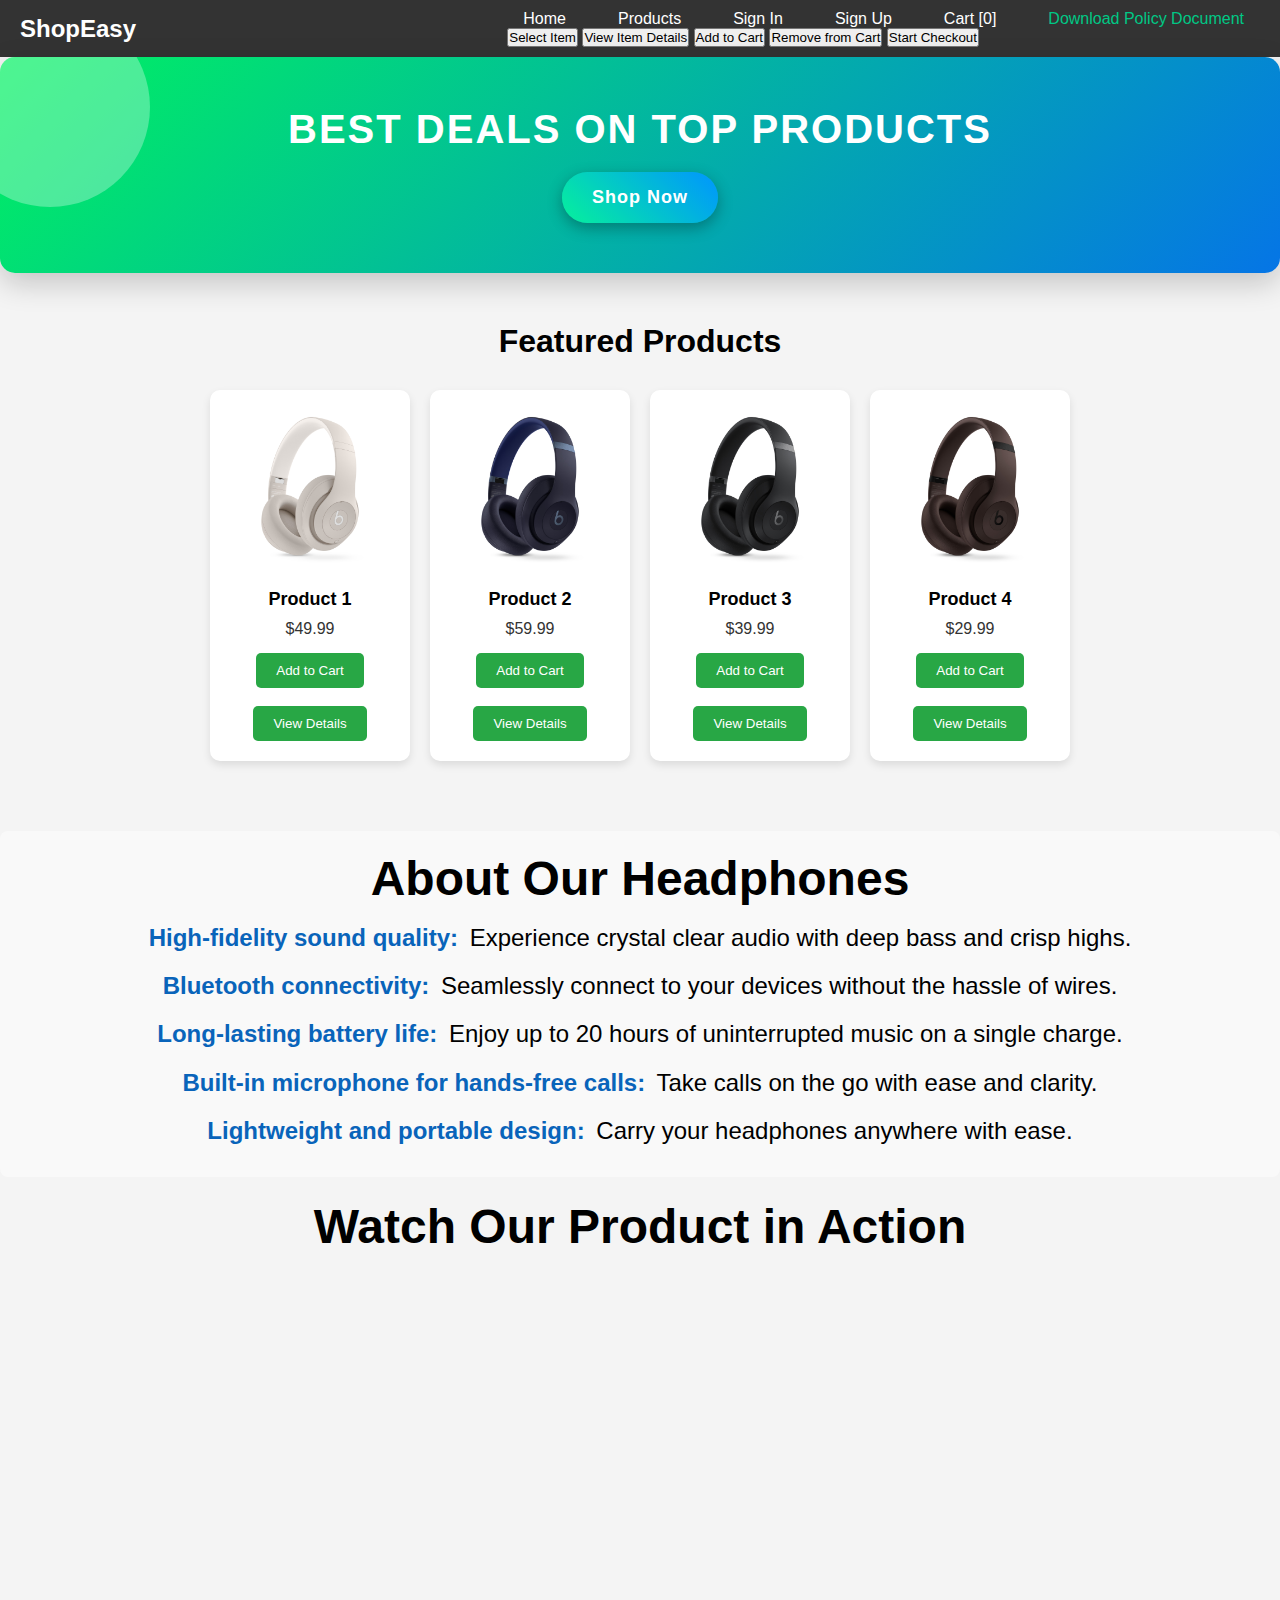
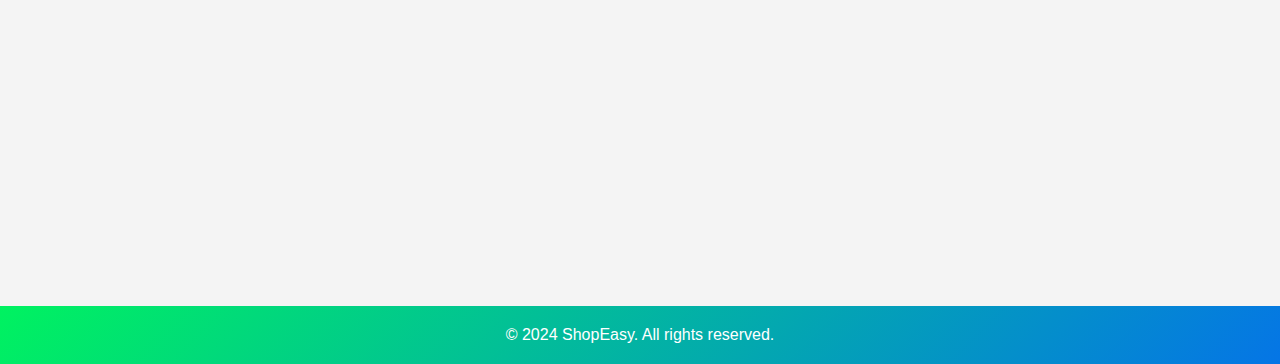
<file: index.html>
<!DOCTYPE html>
<html lang="en">
  <head>

    <!-- Start VWO Async SmartCode
    <link rel="preconnect" href="https://dev.visualwebsiteoptimizer.com" />
    <script type='text/javascript' id='vwoCode'>
    window._vwo_code || (function() {
    var account_id=973119,
    version=2.1,
    settings_tolerance=2000,
    hide_element='body',
    hide_element_style = 'opacity:0 !important;filter:alpha(opacity=0) !important;background:none !important;transition:none !important;',
    /* DO NOT EDIT BELOW THIS LINE */
    f=false,w=window,d=document,v=d.querySelector('#vwoCode'),cK='_vwo_'+account_id+'_settings',cc={};try{var c=JSON.parse(localStorage.getItem('_vwo_'+account_id+'_config'));cc=c&&typeof c==='object'?c:{}}catch(e){}var stT=cc.stT==='session'?w.sessionStorage:w.localStorage;code={nonce:v&&v.nonce,use_existing_jquery:function(){return typeof use_existing_jquery!=='undefined'?use_existing_jquery:undefined},library_tolerance:function(){return typeof library_tolerance!=='undefined'?library_tolerance:undefined},settings_tolerance:function(){return cc.sT||settings_tolerance},hide_element_style:function(){return'{'+(cc.hES||hide_element_style)+'}'},hide_element:function(){if(performance.getEntriesByName('first-contentful-paint')[0]){return''}return typeof cc.hE==='string'?cc.hE:hide_element},getVersion:function(){return version},finish:function(e){if(!f){f=true;var t=d.getElementById('_vis_opt_path_hides');if(t)t.parentNode.removeChild(t);if(e)(new Image).src='https://dev.visualwebsiteoptimizer.com/ee.gif?a='+account_id+e}},finished:function(){return f},addScript:function(e){var t=d.createElement('script');t.type='text/javascript';if(e.src){t.src=e.src}else{t.text=e.text}v&&t.setAttribute('nonce',v.nonce);d.getElementsByTagName('head')[0].appendChild(t)},load:function(e,t){var n=this.getSettings(),i=d.createElement('script'),r=this;t=t||{};if(n){i.textContent=n;d.getElementsByTagName('head')[0].appendChild(i);if(!w.VWO||VWO.caE){stT.removeItem(cK);r.load(e)}}else{var o=new XMLHttpRequest;o.open('GET',e,true);o.withCredentials=!t.dSC;o.responseType=t.responseType||'text';o.onload=function(){if(t.onloadCb){return t.onloadCb(o,e)}if(o.status===200||o.status===304){_vwo_code.addScript({text:o.responseText})}else{_vwo_code.finish('&e=loading_failure:'+e)}};o.onerror=function(){if(t.onerrorCb){return t.onerrorCb(e)}_vwo_code.finish('&e=loading_failure:'+e)};o.send()}},getSettings:function(){try{var e=stT.getItem(cK);if(!e){return}e=JSON.parse(e);if(Date.now()>e.e){stT.removeItem(cK);return}return e.s}catch(e){return}},init:function(){if(d.URL.indexOf('__vwo_disable__')>-1)return;var e=this.settings_tolerance();w._vwo_settings_timer=setTimeout(function(){_vwo_code.finish();stT.removeItem(cK)},e);var t;if(this.hide_element()!=='body'){t=d.createElement('style');var n=this.hide_element(),i=n?n+this.hide_element_style():'',r=d.getElementsByTagName('head')[0];t.setAttribute('id','_vis_opt_path_hides');v&&t.setAttribute('nonce',v.nonce);t.setAttribute('type','text/css');if(t.styleSheet)t.styleSheet.cssText=i;else t.appendChild(d.createTextNode(i));r.appendChild(t)}else{t=d.getElementsByTagName('head')[0];var i=d.createElement('div');i.style.cssText='z-index: 2147483647 !important;position: fixed !important;left: 0 !important;top: 0 !important;width: 100% !important;height: 100% !important;background: white !important;';i.setAttribute('id','_vis_opt_path_hides');i.classList.add('_vis_hide_layer');t.parentNode.insertBefore(i,t.nextSibling)}var o=window._vis_opt_url||d.URL,s='https://dev.visualwebsiteoptimizer.com/j.php?a='+account_id+'&u='+encodeURIComponent(o)+'&vn='+version;if(w.location.search.indexOf('_vwo_xhr')!==-1){this.addScript({src:s})}else{this.load(s+'&x=true')}}};w._vwo_code=code;code.init();})();
    </script>
    End VWO Async SmartCode -->
    
  <!-- Google tag (gtag.js) -->
    <script async src="https://www.googletagmanager.com/gtag/js?id=G-FWY3Q35FSN"></script>
    <script>
      window.dataLayer = window.dataLayer || [];
      function gtag(){dataLayer.push(arguments);}
      gtag('js', new Date());

      gtag('config', 'G-FWY3Q35FSN');
    </script>

    <!-- Google Tag Manager -->
<script>(function(w,d,s,l,i){w[l]=w[l]||[];w[l].push({'gtm.start':
new Date().getTime(),event:'gtm.js'});var f=d.getElementsByTagName(s)[0],
j=d.createElement(s),dl=l!='dataLayer'?'&l='+l:'';j.async=true;j.src=
'https://www.googletagmanager.com/gtm.js?id='+i+dl;f.parentNode.insertBefore(j,f);
})(window,document,'script','dataLayer','GTM-K8L4Q6W8');</script>
<!-- End Google Tag Manager -->

    <meta charset="UTF-8" />
    <meta name="viewport" content="width=device-width, initial-scale=1.0" />
    <title>E-Commerce Website</title>
    <link rel="stylesheet" href="style.css" />
    <script>
      function addToCart(product) {
          // Get cart from local storage or initialize an empty array
          let cart = JSON.parse(localStorage.getItem('cart')) || [];

          // Add the selected product to the cart
          cart.push(product);

          // Save the updated cart back to local storage
          localStorage.setItem('cart', JSON.stringify(cart));

          // Optional: Alert user or update UI
          alert(product.name + ' has been added to your cart!');
      }
  </script>
  </head>
  <body>
    <!-- Google Tag Manager (noscript) -->
<noscript><iframe src="https://www.googletagmanager.com/ns.html?id=GTM-K8L4Q6W8"
height="0" width="0" style="display:none;visibility:hidden"></iframe></noscript>
<!-- End Google Tag Manager (noscript) -->

    <header>
      <div class="logo">
        <h1>ShopEasy</h1>
      </div>
      <nav>
        <ul>
          <li><a href="index.html">Home</a></li>
          <li><a href="">Products</a></li>
          <li><a href="signin.html">Sign In</a></li>
          <li><a href="signup.html">Sign Up</a></li>
          <li><a href="cart.html">Cart [<span id="cart-count">0</span>]</a></li>
          <li><a href="Policy Document.pdf" download style="color:#00c885;">Download Policy Document</a></li>
        </ul>

        <!-- Select Item-->      
<button id="select-item">Select Item</button>
<script>
document.getElementById("select-item").addEventListener("click", function() {
    gtag('event', 'select_item', {
        'item_id': 'item_001',
        'item_name': 'Sample Smartphone',
        'category': 'Electronics'
    });
});
</script>

        <!-- View Item -->  
<button id="view-item">View Item Details</button>
<script>
document.getElementById("view-item").addEventListener("click", function() {
    gtag('event', 'view_item', {
        'item_id': 'item_001',
        'item_name': 'Sample Smartphone',
        'category': 'Electronics',
        'price': 499.99
    });
});
</script>

        <!-- Add to Cart -->
<button id="add-to-cart">Add to Cart</button>
<script>
document.getElementById("add-to-cart").addEventListener("click", function() {
    gtag('event', 'add_to_cart', {
        'item_id': 'item_001',
        'item_name': 'Sample Smartphone',
        'category': 'Electronics',
        'price': 499.99,
        'quantity': 1
    });
});
</script>

        <!-- Remove from cart-->   
<button id="remove-from-cart">Remove from Cart</button>
<script>
document.getElementById("remove-from-cart").addEventListener("click", function() {
    gtag('event', 'remove_from_cart', {
        'item_id': 'item_001',
        'item_name': 'Sample Smartphone',
        'category': 'Electronics'
    });
});
</script>

        <!-- start checkout -->
<button id="start-checkout">Start Checkout</button>
<script>
document.getElementById("start-checkout").addEventListener("click", function() {
    gtag('event', 'begin_checkout', {
        'items': [{
            'item_id': 'item_001',
            'item_name': 'Sample Smartphone',
            'category': 'Electronics',
            'price': 499.99,
            'quantity': 1
        }]
    });
});
</script>

        
      </nav>
    </header>

    <section class="banner">
      <h2>Best Deals on Top Products</h2>
      <button>Shop Now</button>
    </section>
    <section class="products">
      <h2>Featured Products</h2>
      <div class="product-grid">
        <div class="product-card">
          <img src="images\product1.jpeg" alt="Product 1" />
          <h3>Product 1</h3>
          <p>$49.99</p>
          <button class="add_to_cart" id="add_to_cart_item1" onclick="addToCart({ id: 1, name: 'Product 1', price: 49.99 })">Add to Cart</button>
          <br/> <br/>
          <a href="product1.html"><button>View Details</button></a>
        </div>
        <div class="product-card">
          <img src="images\product2.jpeg" alt="Product 2" />
          <h3>Product 2</h3>
          <p>$59.99</p>
          <button class="add_to_cart" onclick="addToCart({ id: 2, name: 'Product 2', price: 59.99 })">Add to Cart</button>
          <br/> <br/>
          <a href="product2.html"><button>View Details</button></a>
        </div>
        <div class="product-card">
          <img src="images\product3.jpeg" alt="Product 3" />
          <h3>Product 3</h3>
          <p>$39.99</p>
          <button class="add_to_cart" onclick="addToCart({ id: 3, name: 'Product 3', price: 39.99 })">Add to Cart</button>
          <br/> <br/>
          <a href="product3.html"><button>View Details</button></a>
        </div>
        <div class="product-card">
          <img src="images\product4.jpeg" alt="Product 4" />
          <h3>Product 4</h3>
          <p>$29.99</p>
          <button class="add_to_cart" onclick="addToCart({ id: 4, name: 'Product 4', price: 29.99 })">Add to Cart</button>
          <br/> <br/>
          <a href="product4.html"><button>View Details</button></a>
        </div>
      </div>
    </section>
    <section class="product-info">
      <h2>About Our Headphones</h2>
      <ul>
        <li>
          <strong>High-fidelity sound quality:</strong> Experience crystal clear
          audio with deep bass and crisp highs.
        </li>
        <li>
          <strong>Bluetooth connectivity:</strong> Seamlessly connect to your
          devices without the hassle of wires.
        </li>
        <li>
          <strong>Long-lasting battery life:</strong> Enjoy up to 20 hours of
          uninterrupted music on a single charge.
        </li>
        <li>
          <strong>Built-in microphone for hands-free calls:</strong> Take calls
          on the go with ease and clarity.
        </li>
        <li>
          <strong>Lightweight and portable design:</strong> Carry your
          headphones anywhere with ease.
        </li>
      </ul>
    </section>
    <section class="video">
      <h2 style="text-align: center; font-size: 48px; margin-bottom: 10px">
        Watch Our Product in Action
      </h2>
      <div class="video-container">
        <iframe
          width="1200"
          height="600"
          src="https://www.youtube.com/embed/wGmjjCINe-A?si=dcJS-V_lEffa7SYg"
          title="YouTube video player"
          frameborder="0"
          allow="accelerometer; autoplay; clipboard-write; encrypted-media; gyroscope; picture-in-picture; web-share"
          referrerpolicy="strict-origin-when-cross-origin"
          allowfullscreen
        ></iframe>
      </div>
    </section>
    <footer>
      <p>&copy; 2024 ShopEasy. All rights reserved.</p>
    </footer>
    <script>
      // Update cart count on page load based on local storage
      document.addEventListener('DOMContentLoaded', () => {
          let cart = JSON.parse(localStorage.getItem('cart')) || [];
          document.getElementById('cart-count').textContent = cart.length;
      });
      </script>

<!-- Select item -->

    <!-- gtag("event", "view_item_list", {
  item_list_id: "related_products",
  item_list_name: "Related products",
  items: [
    {
      item_id: "SKU_12345",
      item_name: "Stan and Friends Tee",
      affiliation: "Google Merchandise Store",
      coupon: "SUMMER_FUN",
      discount: 2.22,
      index: 0,
      item_brand: "Google",
      item_category: "Apparel",
      item_category2: "Adult",
      item_category3: "Shirts",
      item_category4: "Crew",
      item_category5: "Short sleeve",
      item_list_id: "related_products",
      item_list_name: "Related Products",
      item_variant: "green",
      location_id: "ChIJIQBpAG2ahYAR_6128GcTUEo",
      price: 10.01,
      quantity: 3
    }
  ]
});

View item   -->
<!-- <!DOCTYPE html>
<html lang="en">
<head> -->
    <!-- Google tag (gtag.js) -->
    <!-- <script async src="https://www.googletagmanager.com/gtag/js?id=G-FWY3Q35FSN"></script>
    <script>
        window.dataLayer = window.dataLayer || [];
        function gtag(){dataLayer.push(arguments);}
        gtag('js', new Date());

        gtag('config', 'G-FWY3Q35FSN');
    </script>
</head>
<body>
    <div>Order your items here</div>
    <button> View Items</button>
    <script>
  gtag("event", "view_item_list", {
  item_list_id: "related_products",
  item_list_name: "Related products",
  items: [
        // If someone purchases more than one item,
        // you can add those items to the items array
         {
          item_id: "SKU_12345",
          item_name: "Stan and Friends Tee",
          affiliation: "Google Merchandise Store",
          coupon: "SUMMER_FUN",
          discount: 2.22,
          index: 0,
          item_brand: "Google",
          item_category: "Apparel",
          item_category2: "Adult",
          item_category3: "Shirts",
          item_category4: "Crew",
          item_category5: "Short sleeve",
          item_list_id: "related_products",
          item_list_name: "Related Products",
          item_variant: "green",
          location_id: "ChIJIQBpAG2ahYAR_6128GcTUEo",
          price: 10.01,
          quantity: 3
        }]
    });
    </script> -->

<!-- Purchasing an item-->
  <!-- <!DOCTYPE html>
<html lang="en">
<head> -->
    <!-- Google tag (gtag.js) -->
    <!-- <script async src="https://www.googletagmanager.com/gtag/js?id=G-FWY3Q35FSN"></script>
    <script>
        window.dataLayer = window.dataLayer || [];
        function gtag(){dataLayer.push(arguments);}
        gtag('js', new Date());

        gtag('config', 'G-FWY3Q35FSN',{ 'debug_mode': true });
    </script>
</head>
<body>
    <div>Click Purchase Button for custom event</div>
    <button id="purchase">Purchase</button>
    <script>
    document.getElementById("purchase").addEventListener("click", function () {
        gtag("event", "purchase", {
                // This purchase event uses a different transaction ID
                // from the previous purchase event so Analytics
                // doesn't deduplicate the events.
                // Learn more: https://support.google.com/analytics/answer/12313109
                transaction_id: "T_12345_3",
                value: 30.03,
                tax: 4.90,
                shipping: 5.99,
                currency: "USD",
                coupon: "SUMMER_SALE",
                items: [
                {
                  item_id: "SKU_12345",
                  item_name: "Stan and Friends Tee",
                  affiliation: "Google Merchandise Store",
                  coupon: "SUMMER_FUN",
                  discount: 2.22,
                  index: 0,
                  item_brand: "Google",
                  item_category: "Apparel",
                  item_category2: "Adult",
                  item_category3: "Shirts",
                  item_category4: "Crew",
                  item_category5: "Short sleeve",
                  item_list_id: "related_products",
                  item_list_name: "Related Products",
                  item_variant: "green",
                  location_id: "ChIJIQBpAG2ahYAR_6128GcTUEo",
                  price: 10.01,
                  quantity: 3
                }]
        });
    });
    </script> -->

  </body>
</html>
</file>
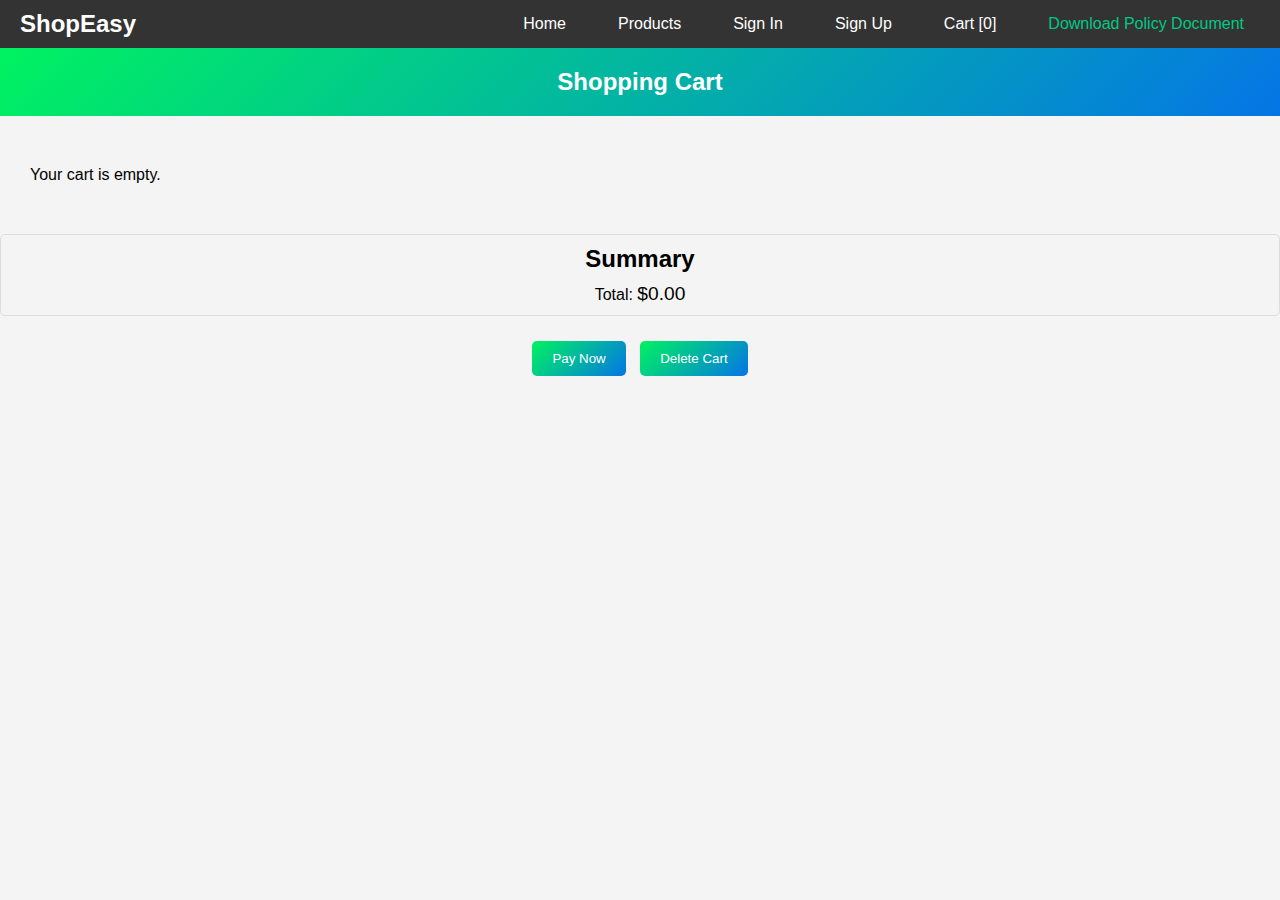
<file: cart.html>
<!DOCTYPE html>
<html lang="en">
<head>
    <!-- Google tag (gtag.js) -->
<script async src="https://www.googletagmanager.com/gtag/js?id=G-FWY3Q35FSN"></script>
<script>
  window.dataLayer = window.dataLayer || [];
  function gtag(){dataLayer.push(arguments);}
  gtag('js', new Date());

  gtag('config', 'G-FWY3Q35FSN');
</script>
    <!-- Google Tag Manager -->
<script>(function(w,d,s,l,i){w[l]=w[l]||[];w[l].push({'gtm.start':
new Date().getTime(),event:'gtm.js'});var f=d.getElementsByTagName(s)[0],
j=d.createElement(s),dl=l!='dataLayer'?'&l='+l:'';j.async=true;j.src=
'https://www.googletagmanager.com/gtm.js?id='+i+dl;f.parentNode.insertBefore(j,f);
})(window,document,'script','dataLayer','GTM-K8L4Q6W8');</script>
<!-- End Google Tag Manager -->
    <meta charset="UTF-8">
    <meta name="viewport" content="width=device-width, initial-scale=1.0">
    <title>Shopping Cart</title>
    <link rel="stylesheet" href="style.css">
    <style>
    .banner_cart {
        background: linear-gradient(135deg, #00f260, #0575e6);
        color: white;
        text-align: center;
        padding: 20px;
        margin-bottom: 20px;
    }

    #cart-items-list {
        margin: 20px 0;
        padding: 30px;
    }

    table {
    width: 100%;
    border-collapse: collapse;
    margin: 20px 0;
    }

    table, th, td {
        border: 1px solid #ddd;
    }

    th, td {
        padding: 12px;
        text-align: left;
    }

    th {
        background-color: #f2f2f2;
        color: #333;
    }

    tr:nth-child(even) {
        background-color: #f9f9f9;
    }

    tr:hover {
        background-color: #f1f1f1;
    }

    button {
        background: linear-gradient(135deg, #00f260, #0575e6);
        color: white;
        padding: 10px 20px;
        border: none;
        cursor: pointer;
        margin: 5px;
        border-radius: 5px;
    }

    button:hover {
        background: linear-gradient(180deg, #00f260, #0575e6);
    }

    .total-price {
        font-size: 1.2em;
        text-align: right;
        margin-top: 10px;
    }
    .cart-summary {
        margin-top: 20px;
        padding: 10px;
        border: 1px solid #ddd;
        border-radius: 5px;
        text-align: center;
    }
    .cart-summary h2 {
        margin: 0;
        padding-bottom: 10px;
    }
    .cart-actions {
        margin-top: 20px;
        text-align: center;
    }
    </style>
    <script>
        window.onload = function() {
            // Get cart from local storage
            let cart = JSON.parse(localStorage.getItem('cart')) || [];
            let cartItemsDiv = document.getElementById('cart-items-list');
            let totalPriceSpan = document.querySelector('.total-price');
            let total = 0;
            let itemCounts = {};

            // Count items
            cart.forEach(item => {
                if (itemCounts[item.name]) {
                    itemCounts[item.name].count += 1;
                    itemCounts[item.name].price = item.price;
                } else {
                    itemCounts[item.name] = { count: 1, price: item.price };
                }
            });

            // Display cart items as a table
            if (cart.length === 0) {
                cartItemsDiv.innerHTML = '<p>Your cart is empty.</p>';
            } else {
                let table = '<table><tr><th>Product Name</th><th>Price</th><th>Quantity</th></tr>';
                for (let itemName in itemCounts) {
                    table += `<tr><td>${itemName}</td><td>$${itemCounts[itemName].price.toFixed(2)}</td><td>${itemCounts[itemName].count}</td></tr>`;
                    total += itemCounts[itemName].price * itemCounts[itemName].count;
                }
                table += '</table>';
                cartItemsDiv.innerHTML = table;
            }

            // Display total price
            totalPriceSpan.textContent = `$${total.toFixed(2)}`;
        }
    </script>
</head>
<body>
    <!-- Google Tag Manager (noscript) -->
<noscript><iframe src="https://www.googletagmanager.com/ns.html?id=GTM-K8L4Q6W8"
height="0" width="0" style="display:none;visibility:hidden"></iframe></noscript>
<!-- End Google Tag Manager (noscript) -->
    <header>
        <div class="logo">
          <h1>ShopEasy</h1>
        </div>
        <nav>
          <ul>
            <li><a href="index.html">Home</a></li>
            <li><a href="">Products</a></li>
            <li><a href="signin.html">Sign In</a></li>
            <li><a href="signup.html">Sign Up</a></li>
            <li><a href="cart.html">Cart [<span id="cart-count">0</span>]</a></li>
            <li><a href="Policy Document.pdf" download style="color:#00c885;">Download Policy Document</a></li>
          </ul>
        </nav>
    </header>
    <section class="banner_cart">
        <h2>Shopping Cart</h2>
    </section>
    <ul id="cart-items-list">
        <!-- Items will be dynamically added here -->
    </ul>
    <section class="cart-summary">
        <h2>Summary</h2>
        <p>Total: <span class="total-price">$0.00</span></p>
    </section>
    <section class="cart-actions">
        <button id="pay-now">Pay Now</button>
        <button class="delet_items" id="delete-cart">Delete Cart</button>
    </section>
    <script>
        document.querySelector('.delet_items').addEventListener('click', function() {
            alert('All items are deleted!');
            localStorage.removeItem('cart');
            document.getElementById('cart-items-list').innerHTML = '<p>Your cart is empty.</p>';
            document.querySelector('.total-price').textContent = '$0.00';
        });
    </script>
    <script>
        // Update cart count on page load based on local storage
        document.addEventListener('DOMContentLoaded', () => {
            let cart = JSON.parse(localStorage.getItem('cart')) || [];
            document.getElementById('cart-count').textContent = cart.length;
        });
    </script>
</body>
</html>
</file>
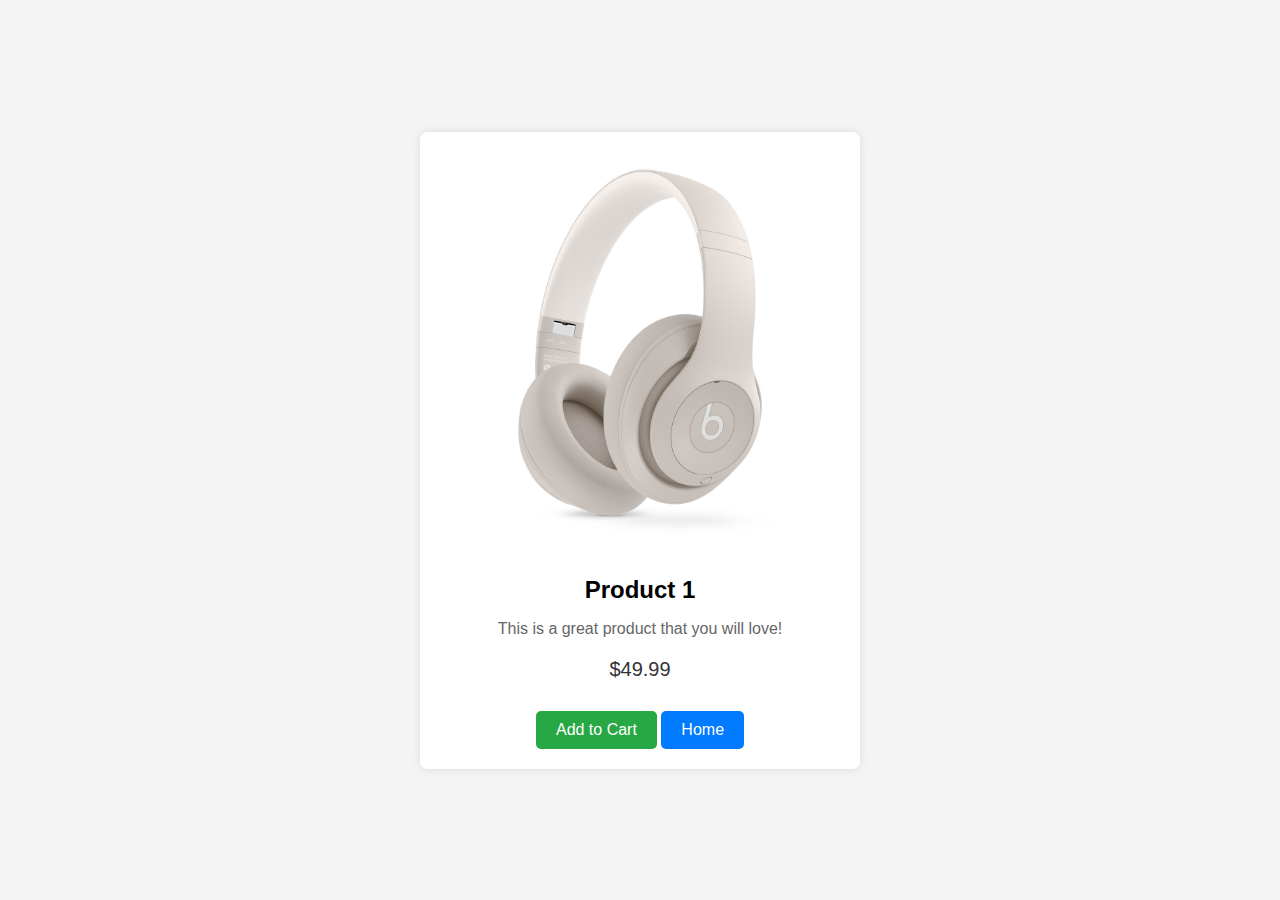
<file: product1.html>
<!DOCTYPE html>
<html lang="en">
<head>
    <!-- Google tag (gtag.js) -->
<script async src="https://www.googletagmanager.com/gtag/js?id=G-FWY3Q35FSN"></script>
<script>
  window.dataLayer = window.dataLayer || [];
  function gtag(){dataLayer.push(arguments);}
  gtag('js', new Date());

  gtag('config', 'G-FWY3Q35FSN');
</script>

    <!-- Google Tag Manager -->
<script>(function(w,d,s,l,i){w[l]=w[l]||[];w[l].push({'gtm.start':
    new Date().getTime(),event:'gtm.js'});var f=d.getElementsByTagName(s)[0],
    j=d.createElement(s),dl=l!='dataLayer'?'&l='+l:'';j.async=true;j.src=
    'https://www.googletagmanager.com/gtm.js?id='+i+dl;f.parentNode.insertBefore(j,f);
    })(window,document,'script','dataLayer','GTM-K8L4Q6W8');</script>
    <!-- End Google Tag Manager -->
    <meta charset="UTF-8">
    <meta name="viewport" content="width=device-width, initial-scale=1.0">
    <title>Product 1</title>
    <style>
        body {
            font-family: Arial, sans-serif;
            background-color: #f4f4f4;
            margin: 0;
            padding: 0;
            display: flex;
            justify-content: center;
            align-items: center;
            height: 100vh;
        }
        .product-container {
            background-color: #fff;
            padding: 20px;
            border-radius: 8px;
            box-shadow: 0 0 10px rgba(0, 0, 0, 0.1);
            text-align: center;
            max-width: 400px;
            width: 100%;
        }
        .product-image {
            max-width: 100%;
            border-radius: 8px;
        }
        .product-title {
            font-size: 24px;
            margin: 20px 0 10px;
        }
        .product-description {
            font-size: 16px;
            color: #666;
            margin-bottom: 20px;
        }
        .product-price {
            font-size: 20px;
            color: #333;
            margin-bottom: 20px;
        }
        .pay-now-button {
            background-color: #28a745;
            color: #fff;
            padding: 10px 20px;
            border: none;
            border-radius: 5px;
            cursor: pointer;
            font-size: 16px;
        }
        .pay-now-button:hover {
            background-color: #218838;
        }
    </style>
    <script>
        function addToCart(product) {
            // Get cart from local storage or initialize an empty array
            let cart = JSON.parse(localStorage.getItem('cart')) || [];

            // Add the selected product to the cart
            cart.push(product);

            // Save the updated cart back to local storage
            localStorage.setItem('cart', JSON.stringify(cart));

            // Optional: Alert user or update UI
            alert(product.name + ' has been added to your cart!');
        }
    </script>
</head>
<body>
    <!-- Google Tag Manager (noscript) -->
<noscript><iframe src="https://www.googletagmanager.com/ns.html?id=GTM-K8L4Q6W8"
    height="0" width="0" style="display:none;visibility:hidden"></iframe></noscript>
    <!-- End Google Tag Manager (noscript) -->
    <div class="product-container">
        <img src="images\product1.jpeg" alt="Product Image" class="product-image">
        <h1 class="product-title">Product 1</h1>
        <p class="product-description">This is a great product that you will love!</p>
        <p class="product-price">$49.99</p>
        <a href="cart.html"><button class="pay-now-button" onclick="addToCart({ id: 1, name: 'Product 1', price: 49.99 })">Add to Cart</button></a>
        <button class="home-button" onclick="window.location.href='https://stuty23.github.io/Practice-Ecom/'">Home</button>
        <style>
            .home-button {
                background-color: #007bff;
                color: #fff;
                padding: 10px 20px;
                border: none;
                border-radius: 5px;
                cursor: pointer;
                font-size: 16px;
                margin-top: 10px;
            }
            .home-button:hover {
                background-color: #0056b3;
            }
        </style>
    </div>
</body>
</html>
</file>
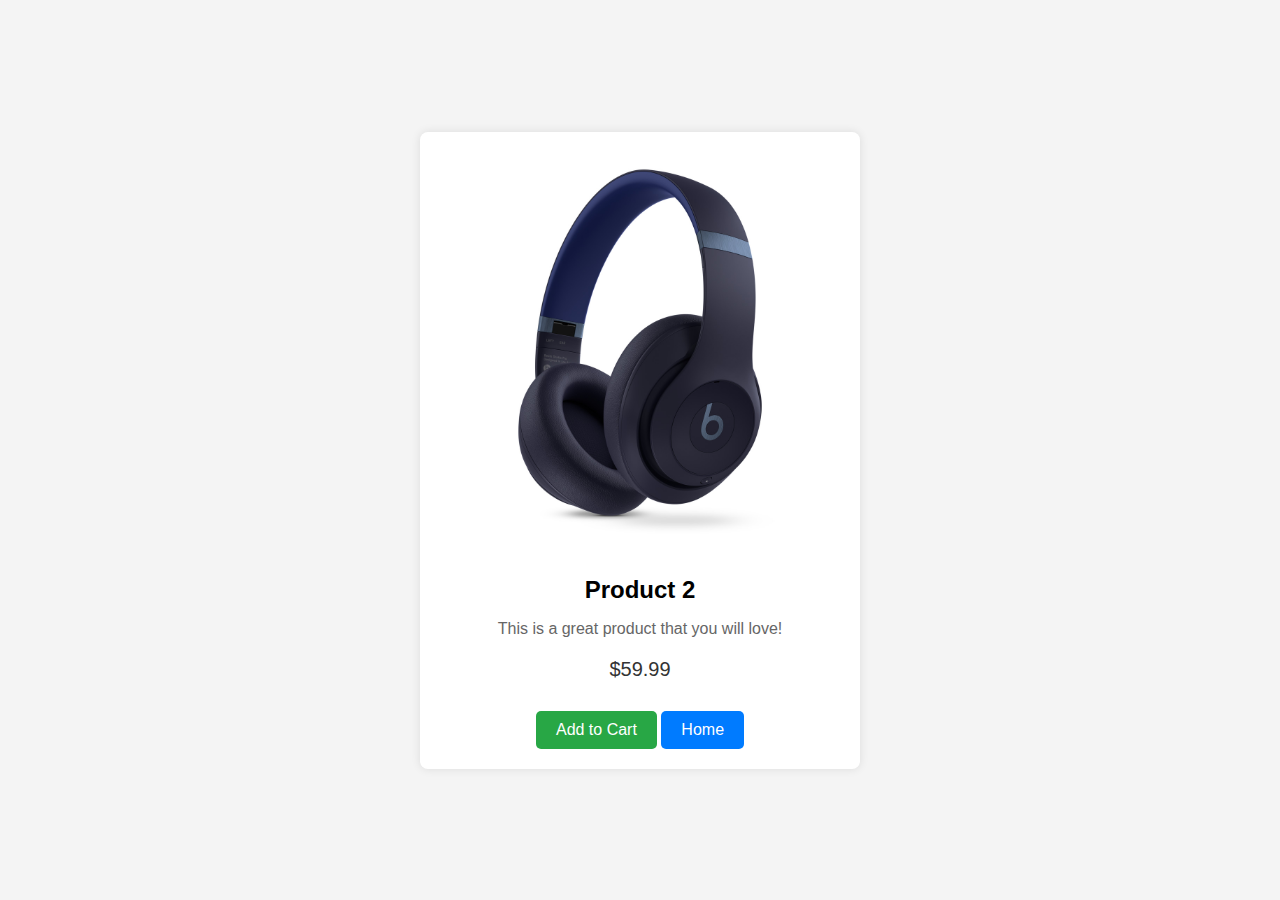
<file: product2.html>
<!DOCTYPE html>
<html lang="en">
<head>
    <!-- Google tag (gtag.js) -->
<script async src="https://www.googletagmanager.com/gtag/js?id=G-FWY3Q35FSN"></script>
<script>
  window.dataLayer = window.dataLayer || [];
  function gtag(){dataLayer.push(arguments);}
  gtag('js', new Date());

  gtag('config', 'G-FWY3Q35FSN');
</script>

    <!-- Google Tag Manager -->
<script>(function(w,d,s,l,i){w[l]=w[l]||[];w[l].push({'gtm.start':
    new Date().getTime(),event:'gtm.js'});var f=d.getElementsByTagName(s)[0],
    j=d.createElement(s),dl=l!='dataLayer'?'&l='+l:'';j.async=true;j.src=
    'https://www.googletagmanager.com/gtm.js?id='+i+dl;f.parentNode.insertBefore(j,f);
    })(window,document,'script','dataLayer','GTM-K8L4Q6W8');</script>
    <!-- End Google Tag Manager -->
    <meta charset="UTF-8">
    <meta name="viewport" content="width=device-width, initial-scale=1.0">
    <title>Product 2</title>
    <style>
        body {
            font-family: Arial, sans-serif;
            background-color: #f4f4f4;
            margin: 0;
            padding: 0;
            display: flex;
            justify-content: center;
            align-items: center;
            height: 100vh;
        }
        .product-container {
            background-color: #fff;
            padding: 20px;
            border-radius: 8px;
            box-shadow: 0 0 10px rgba(0, 0, 0, 0.1);
            text-align: center;
            max-width: 400px;
            width: 100%;
        }
        .product-image {
            max-width: 100%;
            border-radius: 8px;
        }
        .product-title {
            font-size: 24px;
            margin: 20px 0 10px;
        }
        .product-description {
            font-size: 16px;
            color: #666;
            margin-bottom: 20px;
        }
        .product-price {
            font-size: 20px;
            color: #333;
            margin-bottom: 20px;
        }
        .pay-now-button {
            background-color: #28a745;
            color: #fff;
            padding: 10px 20px;
            border: none;
            border-radius: 5px;
            cursor: pointer;
            font-size: 16px;
        }
        .pay-now-button:hover {
            background-color: #218838;
        }
    </style>
    <script>
        function addToCart(product) {
            // Get cart from local storage or initialize an empty array
            let cart = JSON.parse(localStorage.getItem('cart')) || [];

            // Add the selected product to the cart
            cart.push(product);

            // Save the updated cart back to local storage
            localStorage.setItem('cart', JSON.stringify(cart));

            // Optional: Alert user or update UI
            alert(product.name + ' has been added to your cart!');
        }
    </script>
</head>
<body>
    <!-- Google Tag Manager (noscript) -->
<noscript><iframe src="https://www.googletagmanager.com/ns.html?id=GTM-K8L4Q6W8"
    height="0" width="0" style="display:none;visibility:hidden"></iframe></noscript>
    <!-- End Google Tag Manager (noscript) -->
    <div class="product-container">
        <img src="images\product2.jpeg" alt="Product Image" class="product-image">
        <h1 class="product-title">Product 2</h1>
        <p class="product-description">This is a great product that you will love!</p>
        <p class="product-price">$59.99</p>
        <a href="cart.html"><button class="pay-now-button" onclick="addToCart({ id: 2, name: 'Product 2', price: 59.99 })">Add to Cart</button></a>
        <button class="home-button" onclick="window.location.href='https://stuty23.github.io/Practice-Ecom/'">Home</button>
        <style>
            .home-button {
                background-color: #007bff;
                color: #fff;
                padding: 10px 20px;
                border: none;
                border-radius: 5px;
                cursor: pointer;
                font-size: 16px;
                margin-top: 10px;
            }
            .home-button:hover {
                background-color: #0056b3;
            }
        </style>
    </div>
</body>
</html>
</file>
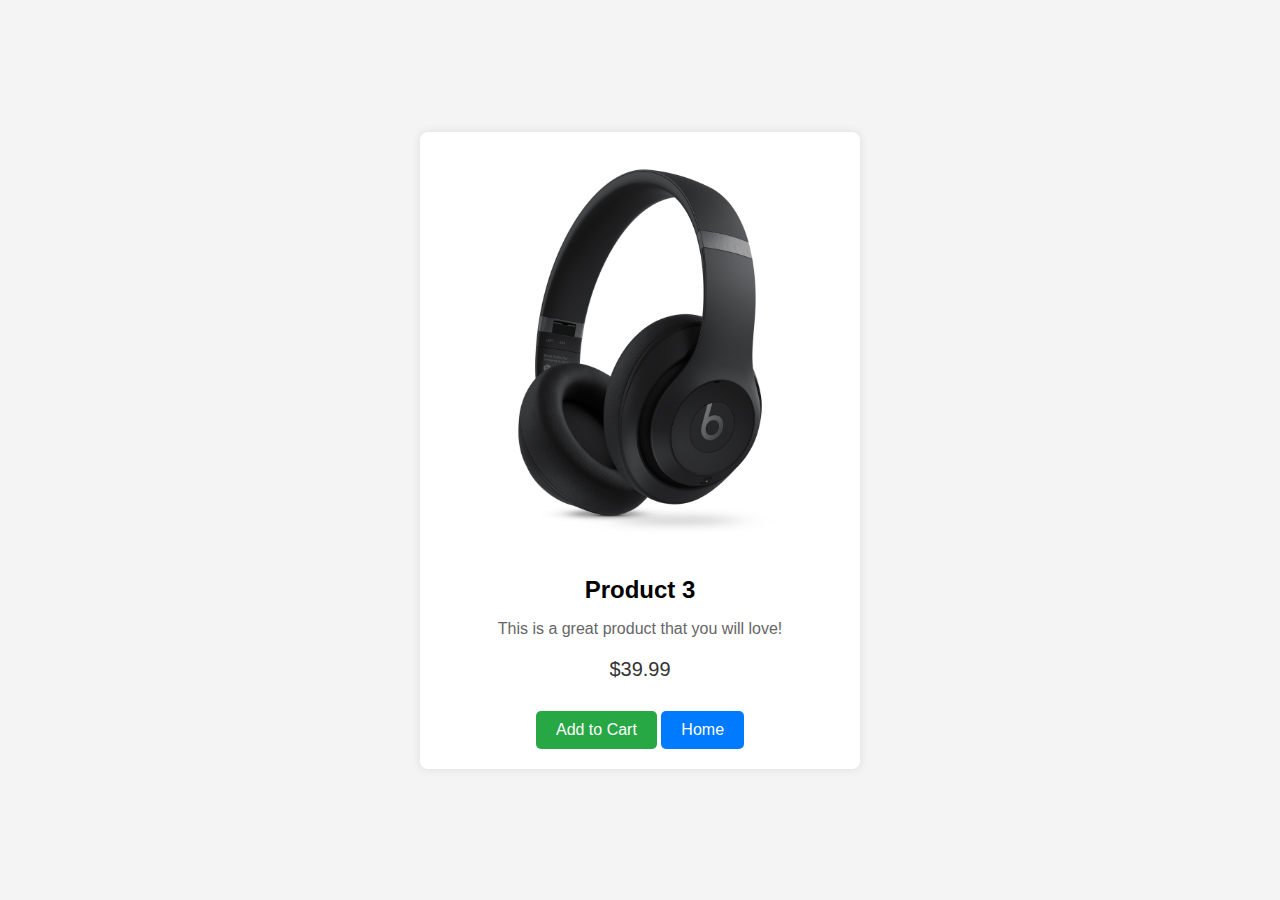
<file: product3.html>
<!DOCTYPE html>
<html lang="en">
<head>
    <!-- Google tag (gtag.js) -->
<script async src="https://www.googletagmanager.com/gtag/js?id=G-FWY3Q35FSN"></script>
<script>
  window.dataLayer = window.dataLayer || [];
  function gtag(){dataLayer.push(arguments);}
  gtag('js', new Date());

  gtag('config', 'G-FWY3Q35FSN');
</script>

    <!-- Google Tag Manager -->
<script>(function(w,d,s,l,i){w[l]=w[l]||[];w[l].push({'gtm.start':
    new Date().getTime(),event:'gtm.js'});var f=d.getElementsByTagName(s)[0],
    j=d.createElement(s),dl=l!='dataLayer'?'&l='+l:'';j.async=true;j.src=
    'https://www.googletagmanager.com/gtm.js?id='+i+dl;f.parentNode.insertBefore(j,f);
    })(window,document,'script','dataLayer','GTM-K8L4Q6W8');</script>
    <!-- End Google Tag Manager -->
    <meta charset="UTF-8">
    <meta name="viewport" content="width=device-width, initial-scale=1.0">
    <title>Product 3</title>
    <style>
        body {
            font-family: Arial, sans-serif;
            background-color: #f4f4f4;
            margin: 0;
            padding: 0;
            display: flex;
            justify-content: center;
            align-items: center;
            height: 100vh;
        }
        .product-container {
            background-color: #fff;
            padding: 20px;
            border-radius: 8px;
            box-shadow: 0 0 10px rgba(0, 0, 0, 0.1);
            text-align: center;
            max-width: 400px;
            width: 100%;
        }
        .product-image {
            max-width: 100%;
            border-radius: 8px;
        }
        .product-title {
            font-size: 24px;
            margin: 20px 0 10px;
        }
        .product-description {
            font-size: 16px;
            color: #666;
            margin-bottom: 20px;
        }
        .product-price {
            font-size: 20px;
            color: #333;
            margin-bottom: 20px;
        }
        .pay-now-button {
            background-color: #28a745;
            color: #fff;
            padding: 10px 20px;
            border: none;
            border-radius: 5px;
            cursor: pointer;
            font-size: 16px;
        }
        .pay-now-button:hover {
            background-color: #218838;
        }
    </style>
    <script>
        function addToCart(product) {
            // Get cart from local storage or initialize an empty array
            let cart = JSON.parse(localStorage.getItem('cart')) || [];

            // Add the selected product to the cart
            cart.push(product);

            // Save the updated cart back to local storage
            localStorage.setItem('cart', JSON.stringify(cart));

            // Optional: Alert user or update UI
            alert(product.name + ' has been added to your cart!');
        }
    </script>
</head>
<body>
    <!-- Google Tag Manager (noscript) -->
<noscript><iframe src="https://www.googletagmanager.com/ns.html?id=GTM-K8L4Q6W8"
    height="0" width="0" style="display:none;visibility:hidden"></iframe></noscript>
    <!-- End Google Tag Manager (noscript) -->
    <div class="product-container">
        <img src="images\product3.jpeg" alt="Product Image" class="product-image">
        <h1 class="product-title">Product 3</h1>
        <p class="product-description">This is a great product that you will love!</p>
        <p class="product-price">$39.99</p>
        <a href="cart.html"><button class="pay-now-button" onclick="addToCart({ id: 3, name: 'Product 3', price: 39.99 })">Add to Cart</button></a>
        <button class="home-button" onclick="window.location.href='https://stuty23.github.io/Practice-Ecom/'">Home</button>
        <style>
            .home-button {
                background-color: #007bff;
                color: #fff;
                padding: 10px 20px;
                border: none;
                border-radius: 5px;
                cursor: pointer;
                font-size: 16px;
                margin-top: 10px;
            }
            .home-button:hover {
                background-color: #0056b3;
            }
        </style>
    </div>
</body>
</html>
</file>
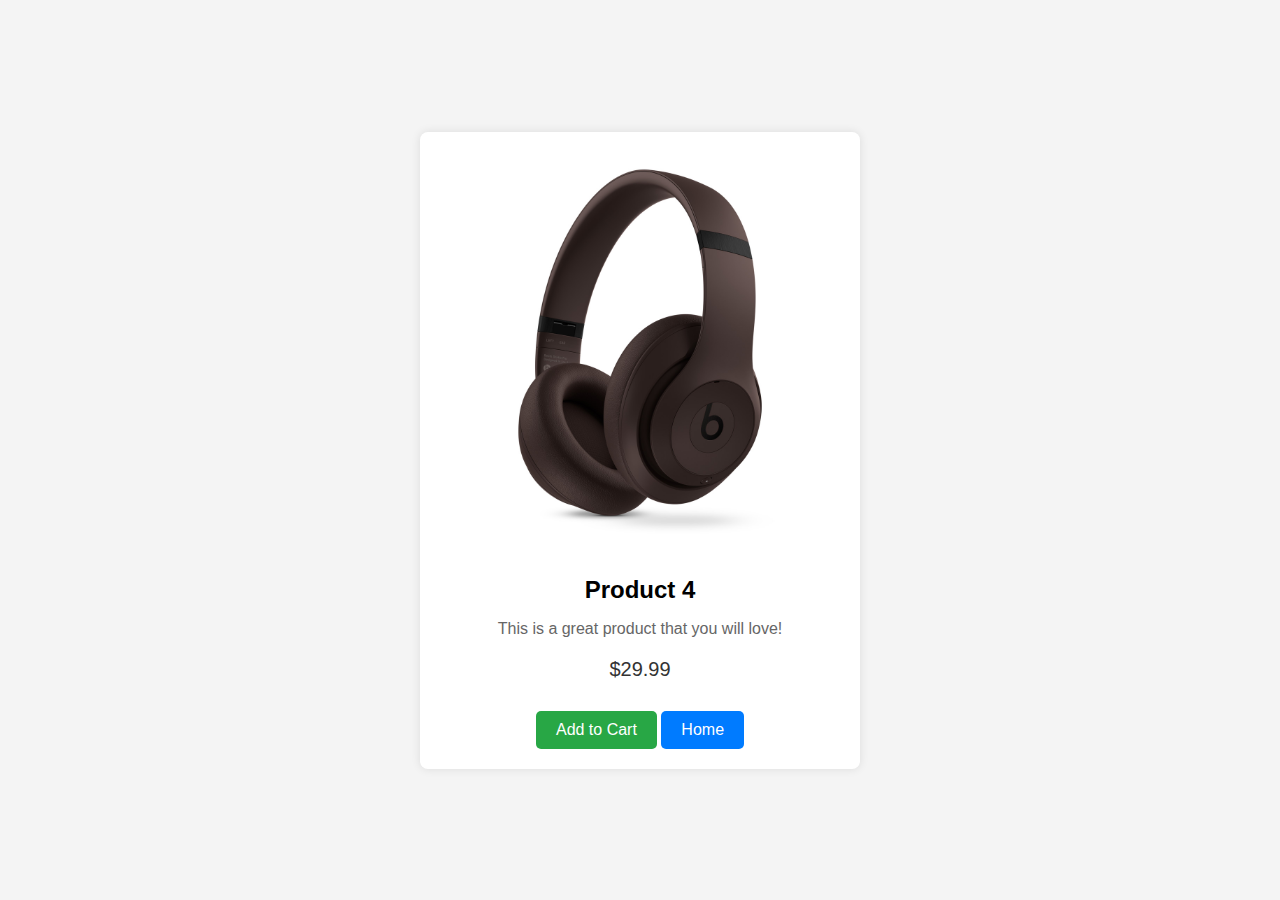
<file: product4.html>
<!DOCTYPE html>
<html lang="en">
<head>
    <!-- Google tag (gtag.js) -->
<script async src="https://www.googletagmanager.com/gtag/js?id=G-FWY3Q35FSN"></script>
<script>
  window.dataLayer = window.dataLayer || [];
  function gtag(){dataLayer.push(arguments);}
  gtag('js', new Date());

  gtag('config', 'G-FWY3Q35FSN');
</script>

    <!-- Google Tag Manager -->
<script>(function(w,d,s,l,i){w[l]=w[l]||[];w[l].push({'gtm.start':
    new Date().getTime(),event:'gtm.js'});var f=d.getElementsByTagName(s)[0],
    j=d.createElement(s),dl=l!='dataLayer'?'&l='+l:'';j.async=true;j.src=
    'https://www.googletagmanager.com/gtm.js?id='+i+dl;f.parentNode.insertBefore(j,f);
    })(window,document,'script','dataLayer','GTM-K8L4Q6W8');</script>
    <!-- End Google Tag Manager -->
    <meta charset="UTF-8">
    <meta name="viewport" content="width=device-width, initial-scale=1.0">
    <title>Product 4</title>
    <style>
        body {
            font-family: Arial, sans-serif;
            background-color: #f4f4f4;
            margin: 0;
            padding: 0;
            display: flex;
            justify-content: center;
            align-items: center;
            height: 100vh;
        }
        .product-container {
            background-color: #fff;
            padding: 20px;
            border-radius: 8px;
            box-shadow: 0 0 10px rgba(0, 0, 0, 0.1);
            text-align: center;
            max-width: 400px;
            width: 100%;
        }
        .product-image {
            max-width: 100%;
            border-radius: 8px;
        }
        .product-title {
            font-size: 24px;
            margin: 20px 0 10px;
        }
        .product-description {
            font-size: 16px;
            color: #666;
            margin-bottom: 20px;
        }
        .product-price {
            font-size: 20px;
            color: #333;
            margin-bottom: 20px;
        }
        .pay-now-button {
            background-color: #28a745;
            color: #fff;
            padding: 10px 20px;
            border: none;
            border-radius: 5px;
            cursor: pointer;
            font-size: 16px;
        }
        .pay-now-button:hover {
            background-color: #218838;
        }
    </style>
    <script>
        function addToCart(product) {
            // Get cart from local storage or initialize an empty array
            let cart = JSON.parse(localStorage.getItem('cart')) || [];

            // Add the selected product to the cart
            cart.push(product);

            // Save the updated cart back to local storage
            localStorage.setItem('cart', JSON.stringify(cart));

            // Optional: Alert user or update UI
            alert(product.name + ' has been added to your cart!');
        }
    </script>
</head>
<body>
    <!-- Google Tag Manager (noscript) -->
<noscript><iframe src="https://www.googletagmanager.com/ns.html?id=GTM-K8L4Q6W8"
    height="0" width="0" style="display:none;visibility:hidden"></iframe></noscript>
    <!-- End Google Tag Manager (noscript) -->
    <div class="product-container">
        <img src="images\product4.jpeg" alt="Product Image" class="product-image">
        <h1 class="product-title">Product 4</h1>
        <p class="product-description">This is a great product that you will love!</p>
        <p class="product-price">$29.99</p>
        <a href="cart.html"><button class="pay-now-button" onclick="addToCart({ id: 4, name: 'Product 4', price: 29.99 })">Add to Cart</button></a>
        <button class="home-button" onclick="window.location.href='https://stuty23.github.io/Practice-Ecom/'">Home</button>
        <style>
            .home-button {
                background-color: #007bff;
                color: #fff;
                padding: 10px 20px;
                border: none;
                border-radius: 5px;
                cursor: pointer;
                font-size: 16px;
                margin-top: 10px;
            }
            .home-button:hover {
                background-color: #0056b3;
            }
        </style>
    </div>
</body>
</html>
</file>
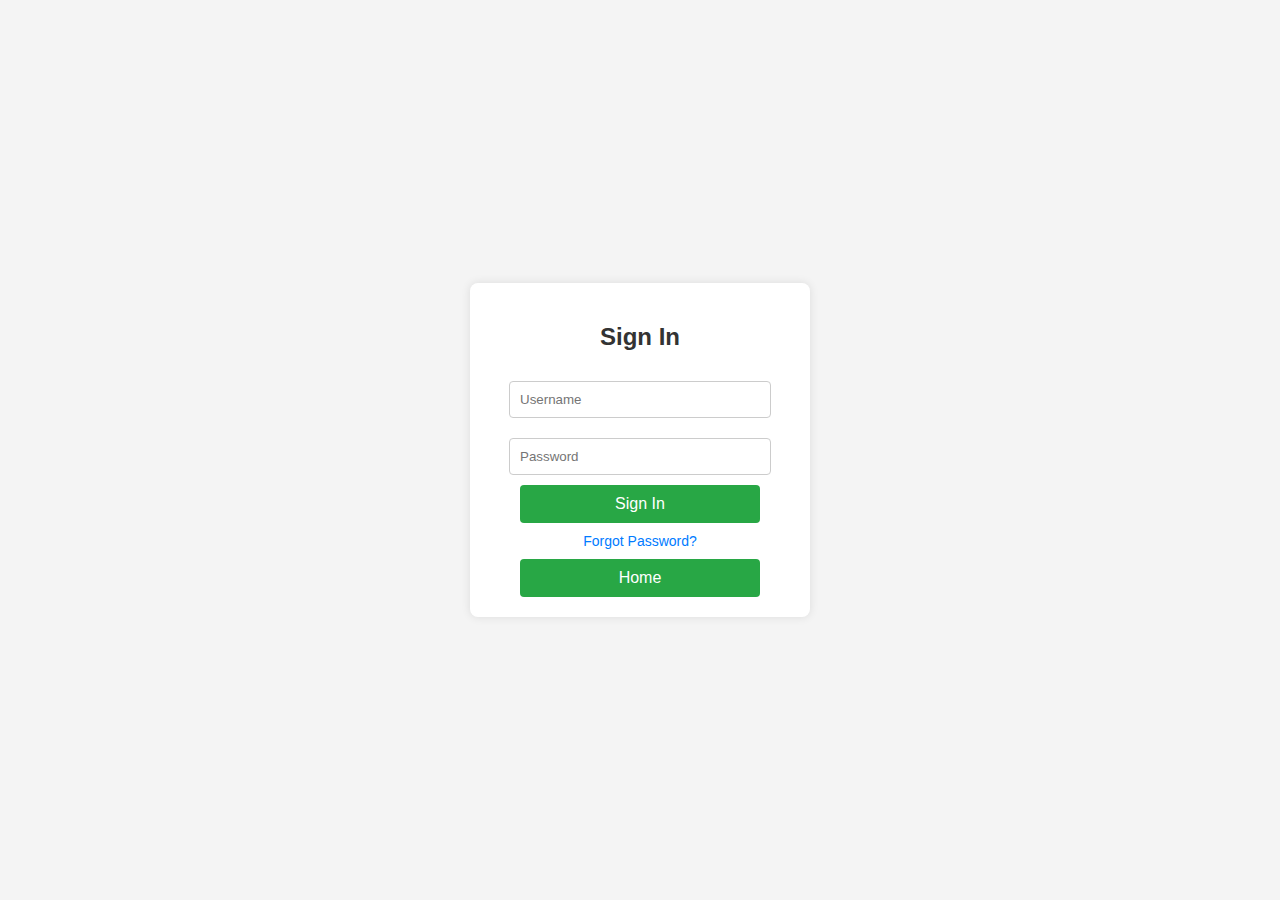
<file: signin.html>
<!DOCTYPE html>
<html lang="en">
<head>
    <!-- Google tag (gtag.js) -->
<script async src="https://www.googletagmanager.com/gtag/js?id=G-FWY3Q35FSN"></script>
<script>
  window.dataLayer = window.dataLayer || [];
  function gtag(){dataLayer.push(arguments);}
  gtag('js', new Date());

  gtag('config', 'G-FWY3Q35FSN');
</script>

    <!-- Google Tag Manager -->
<script>(function(w,d,s,l,i){w[l]=w[l]||[];w[l].push({'gtm.start':
    new Date().getTime(),event:'gtm.js'});var f=d.getElementsByTagName(s)[0],
    j=d.createElement(s),dl=l!='dataLayer'?'&l='+l:'';j.async=true;j.src=
    'https://www.googletagmanager.com/gtm.js?id='+i+dl;f.parentNode.insertBefore(j,f);
    })(window,document,'script','dataLayer','GTM-K8L4Q6W8');</script>
    <!-- End Google Tag Manager -->
    <meta charset="UTF-8">
    <meta name="viewport" content="width=device-width, initial-scale=1.0">
    <title>Sign In</title>
    <style>
        body {
            font-family: Arial, sans-serif;
            background-color: #f4f4f4;
            display: flex;
            justify-content: center;
            align-items: center;
            height: 100vh;
            margin: 0;
        }
        .signin-container {
            background-color: #fff;
            padding: 20px;
            border-radius: 8px;
            box-shadow: 0 0 10px rgba(0, 0, 0, 0.1);
            width: 300px;
            transition: transform 0.3s ease-in-out;
            text-align: center;
        }
        .signin-container:hover {
            transform: scale(1.05);
        }
        .signin-container h2 {
            margin-bottom: 20px;
            color: #333;
            text-align: center;
        }
        .signin-container input[type="text"],
        .signin-container input[type="password"] {
            width: 80%;
            padding: 10px;
            margin: 10px 0;
            border: 1px solid #ccc;
            border-radius: 4px;
            transition: border-color 0.3s ease-in-out;
        }
        .signin-container input[type="text"]:focus,
        .signin-container input[type="password"]:focus {
            border-color: #28a745;
            outline: none;
        }
        .signin-container button {
            width: 80%;
            padding: 10px;
            background-color: #28a745;
            border: none;
            border-radius: 4px;
            color: #fff;
            font-size: 16px;
            cursor: pointer;
            transition: background-color 0.3s ease-in-out;
        }
        .signin-container button:hover {
            background-color: #218838;
        }
        .signin-container .forgot-password {
            display: block;
            margin-top: 10px;
            text-align: center;
            color: #007bff;
            text-decoration: none;
            font-size: 14px;
        }
        .signin-container .forgot-password:hover {
            text-decoration: underline;
        }
    </style>
</head>
<body>
    <!-- Google Tag Manager (noscript) -->
<noscript><iframe src="https://www.googletagmanager.com/ns.html?id=GTM-K8L4Q6W8"
    height="0" width="0" style="display:none;visibility:hidden"></iframe></noscript>
    <!-- End Google Tag Manager (noscript) -->

    <div class="signin-container">
        <h2>Sign In</h2>
        <form>
            <input type="text" placeholder="Username" required>
            <input type="password" placeholder="Password" required>
            <button type="submit">Sign In</button>
            <a href="#" class="forgot-password">Forgot Password?</a>
        </form>
        <button class="home-button" onclick="window.location.href='https://stuty23.github.io/Practice-Ecom/'">Home</button>
        <style>
            .home-button {
                background-color: #007bff;
                color: #fff;
                padding: 10px 20px;
                border: none;
                border-radius: 5px;
                cursor: pointer;
                font-size: 16px;
                margin-top: 10px;
            }
            .home-button:hover {
                background-color: #0056b3;
            }
        </style>
    </div>
</body>
</html>
</file>
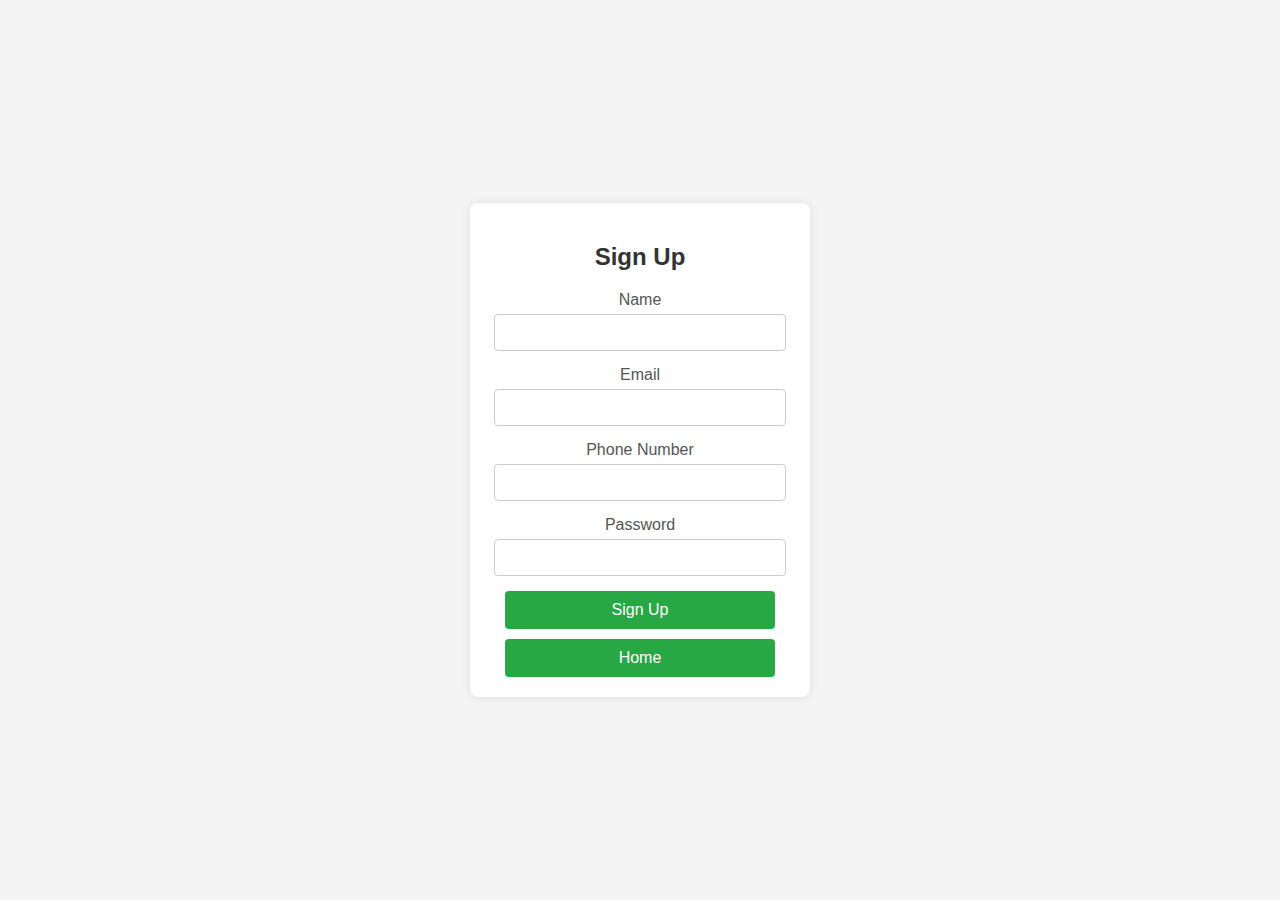
<file: signup.html>
<!DOCTYPE html>
<html lang="en">
<head>
    <!-- Google tag (gtag.js) -->
<script async src="https://www.googletagmanager.com/gtag/js?id=G-FWY3Q35FSN"></script>
<script>
  window.dataLayer = window.dataLayer || [];
  function gtag(){dataLayer.push(arguments);}
  gtag('js', new Date());

  gtag('config', 'G-FWY3Q35FSN');
</script>

    <!-- Google Tag Manager -->
<script>(function(w,d,s,l,i){w[l]=w[l]||[];w[l].push({'gtm.start':
    new Date().getTime(),event:'gtm.js'});var f=d.getElementsByTagName(s)[0],
    j=d.createElement(s),dl=l!='dataLayer'?'&l='+l:'';j.async=true;j.src=
    'https://www.googletagmanager.com/gtm.js?id='+i+dl;f.parentNode.insertBefore(j,f);
    })(window,document,'script','dataLayer','GTM-K8L4Q6W8');</script>
    <!-- End Google Tag Manager -->
    <meta charset="UTF-8">
    <meta name="viewport" content="width=device-width, initial-scale=1.0">
    <title>Sign Up</title>
    <style>
        body {
            font-family: Arial, sans-serif;
            background-color: #f4f4f4;
            display: flex;
            justify-content: center;
            align-items: center;
            height: 100vh;
            margin: 0;
        }
        .signup-container {
            background-color: #fff;
            padding: 20px;
            border-radius: 8px;
            box-shadow: 0 0 10px rgba(0, 0, 0, 0.1);
            width: 300px;
            text-align: center;
        }
        .signup-container h2 {
            margin-bottom: 20px;
            color: #333;
        }
        .signup-container label {
            display: block;
            margin-bottom: 5px;
            color: #555;
        }
        .signup-container input {
            width: 90%;
            padding: 10px;
            margin-bottom: 15px;
            border: 1px solid #ccc;
            border-radius: 4px;
        }
        .signup-container button {
            width: 90%;
            padding: 10px;
            background-color: #28a745;
            border: none;
            border-radius: 4px;
            color: #fff;
            font-size: 16px;
            cursor: pointer;
        }
        .signup-container button:hover {
            background-color: #218838;
        }
    </style>
</head>
<body>
    <!-- Google Tag Manager (noscript) -->
<noscript><iframe src="https://www.googletagmanager.com/ns.html?id=GTM-K8L4Q6W8"
    height="0" width="0" style="display:none;visibility:hidden"></iframe></noscript>
    <!-- End Google Tag Manager (noscript) -->
    <div class="signup-container">
        <h2>Sign Up</h2>
        <form>
            <label for="name">Name</label>
            <input type="text" id="name" name="name" required>
            
            <label for="email">Email</label>
            <input type="email" id="email" name="email" required>
            
            <label for="number">Phone Number</label>
            <input type="tel" id="number" name="number" required>
            
            <label for="password">Password</label>
            <input type="password" id="password" name="password" required>
            
            <button type="submit">Sign Up</button>
        </form>
        <button class="home-button" onclick="window.location.href='https://stuty23.github.io/Practice-Ecom/'">Home</button>
        <style>
            .home-button {
                background-color: #007bff;
                color: #fff;
                padding: 10px 20px;
                border: none;
                border-radius: 5px;
                cursor: pointer;
                font-size: 16px;
                margin-top: 10px;
            }
            .home-button:hover {
                background-color: #0056b3;
            }
        </style>
    </div>
</body>
</html>
</file>
<file: style.css>
* {
    margin: 0;
    padding: 0;
    box-sizing: border-box;
}

body {
    font-family: Arial, sans-serif;
    background-color: #f4f4f4;
}

header {
    background-color: #333;
    color: #fff;
    padding: 10px 20px;
    display: flex;
    justify-content: space-between;
    align-items: center;
}

header .logo h1 {
    font-size: 24px;
}

nav ul {
    list-style: none;
    display: flex;
    gap: 20px;
}

nav ul li a {
    color: #fff;
    text-decoration: none;
    padding: 8px 16px;
    border-radius: 5px;
}

nav ul li a:hover {
    background-color: #555;
}

.banner {
    background: linear-gradient(135deg, #00f260, #0575e6);
    color: #fff;
    text-align: center;
    padding: 50px 20px;
    border-radius: 15px;
    box-shadow: 0 10px 30px rgba(0, 0, 0, 0.2);
    font-family: 'Arial', sans-serif;
    position: relative;
    overflow: hidden;
    transition: transform 0.3s ease-in-out;
}

.banner h2 {
    font-size: 2.5em;
    color: #fff;
    text-transform: uppercase;
    margin: 0;
    letter-spacing: 2px;
}

.banner p {
    font-size: 1.3em;
    color: #fff;
    margin-top: 10px;
    font-weight: bold;
}

.banner:hover {
    transform: scale(1.05);
    box-shadow: 0 15px 40px rgba(0, 0, 0, 0.3);
}

.banner:before {
    content: '';
    position: absolute;
    top: -50px;
    left: -50px;
    width: 200px;
    height: 200px;
    background: rgba(255, 255, 255, 0.3);
    border-radius: 50%;
    animation: pulse 5s infinite alternate;
}

@keyframes pulse {
    0% {
        transform: scale(1);
        opacity: 0.7;
    }
    100% {
        transform: scale(1.5);
        opacity: 0.1;
    }
}

.banner button {
    background: linear-gradient(45deg,  rgb(6, 241, 155), rgb(0, 149, 255));
    color: #fff;
    border: none;
    padding: 15px 30px;
    font-size: 18px;
    font-weight: bold;
    border-radius: 30px;
    cursor: pointer;
    box-shadow: 0 5px 15px rgba(0, 0, 0, 0.3);
    transition: all 0.3s ease;
    letter-spacing: 1px;
    margin-top: 20px;
}

.banner button:hover {
    background: linear-gradient(210deg, rgb(6, 241, 155), rgb(0, 149, 255));
    box-shadow: 0 8px 20px rgba(0, 0, 0, 0.4);
    transform: scale(1.05);
}

.products {
    padding: 50px 20px;
    text-align: center;
}

.products h2 {
    font-size: 32px;
    margin-bottom: 30px;
}

.product-grid {
    display: flex;
    justify-content: center;
    gap: 20px;
    flex-wrap: wrap;
}

.product-card {
    background-color: #fff;
    padding: 20px;
    border-radius: 10px;
    box-shadow: 0 4px 8px rgba(0,0,0,0.1);
    width: 200px;
    text-align: center;
}

.product-card img {
    width: 100%;
    border-radius: 10px;
    margin-bottom: 15px;
}

.product-card h3 {
    font-size: 18px;
    margin-bottom: 10px;
}

.product-card p {
    font-size: 16px;
    color: #333;
    margin-bottom: 15px;
}

.product-card button {
    background-color: #28a745;
    color: #fff;
    border: none;
    padding: 10px 20px;
    border-radius: 5px;
    cursor: pointer;
}

.product-card button:hover {
    background-color: #218838;
}

footer {
    background: linear-gradient(135deg, #00f260, #0575e6);
    color: #fff;
    text-align: center;
    padding: 20px;
    margin-top: 40px;
}

.product-info {
    background-color: #f9f9f9;
    padding: 20px;
    border-radius: 8px;
    margin: 20px 0;
}

.product-info h2 {
    font-size: 48px;
    margin-bottom: 10px;
    text-align: center;
}

.product-info p {
    font-size: 24px;
    line-height: 1.5;
    margin-bottom: 15px;
}

.product-info ul {
    list-style-type: none;
    padding-left: 0;
    text-align: center;
    text-decoration: none;
}

.product-info ul li {
    font-family: Arial, sans-serif;
    font-size: 24px;
    line-height: 1.8;
    margin-bottom: 5px;
}
.product-info ul li strong {
    font-weight: bold;
    margin-right: 5px;
    color:  #0964ba;
}
.video {
    padding: 2px;
    width: 100%;
    text-align: center;
}

.video-container {
    display: flex;
    justify-content: center;
    width: 100%;
}
</file>
